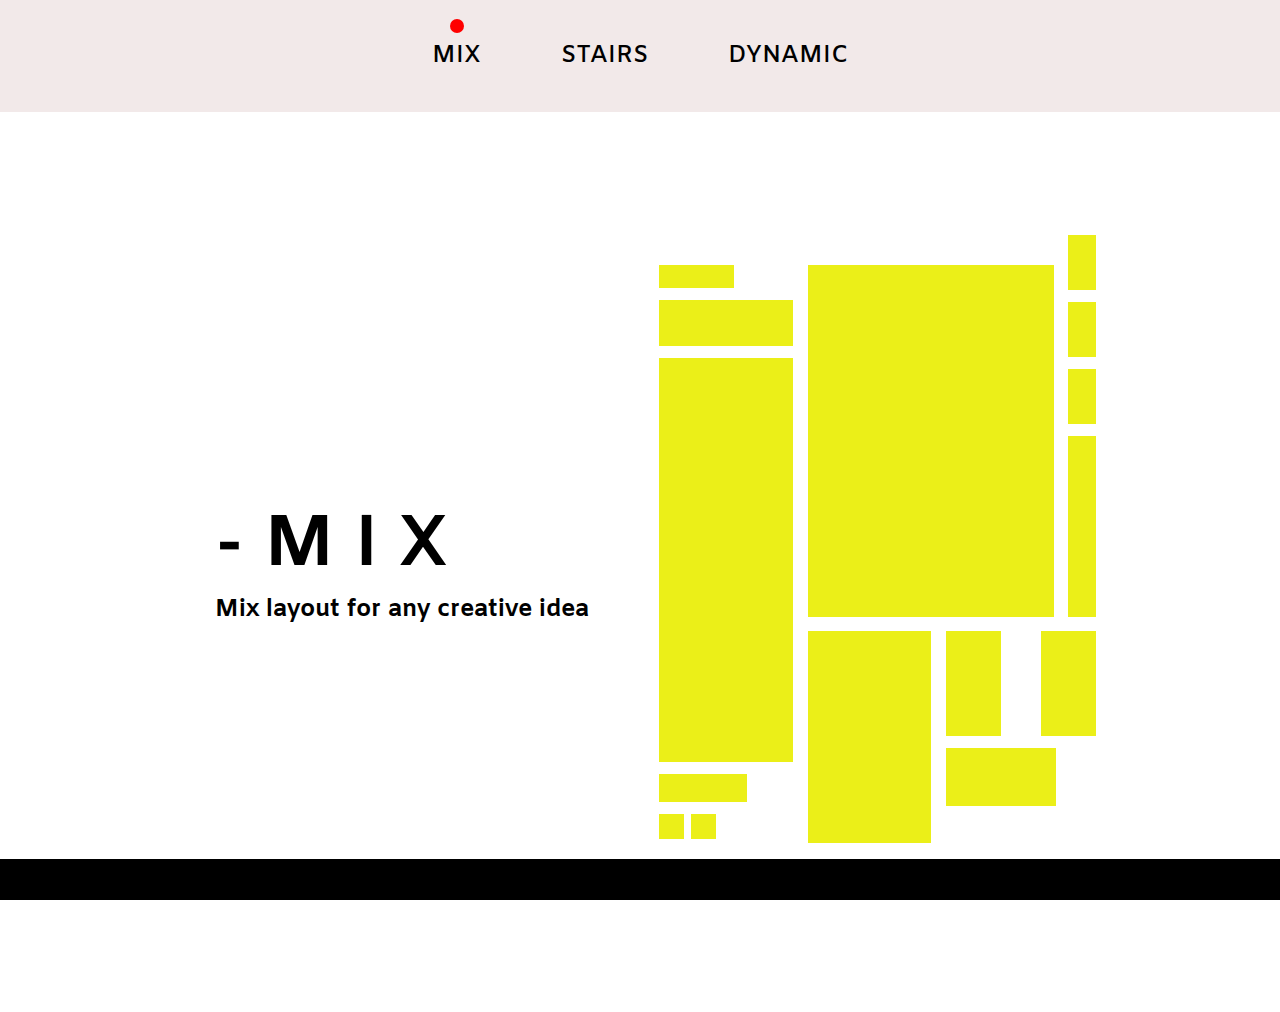
<file: index.html>
<!DOCTYPE html>
<html>
    <head>
        <link rel="stylesheet" href="css/styles.css">
        <link rel="stylesheet" href="https://fonts.googleapis.com/css?family=Amiko">
        <meta name="viewport" content="width=device-width,initial-scale=1.0">
        <title>Exercise 3 - Mix</title>
    </head>
    <body>
        <header>
            <ul>
                <li class="selected">MIX</li>
                <li><a href="layout2.html">STAIRS</a></li>
                <li><a href="layout3.html">DYNAMIC</a></li>
            </ul>
        </header>

        <main>
            <div id="Mix">
                <div>
                    <h1>- M I X</h1>
                    <h3>Mix layout for any creative idea</h3>
                </div>

                <div id="BoxWrapper">
                    <div class="ycontainer1">
                        <div class="ybox box1"></div>
                        <div class="ybox box2"></div>
                        <div class="ybox box3"></div>
                        <div class="ybox box4"></div>
                        <div class="bottom">
                            <div class="ybox box5"></div>
                            <div class="ybox box5"></div>
                        </div>
                    </div>
                    
                    <div class="column">
                        <div class="ycontainer2">
                            <div>
                                <div class="ybox box7"></div>
                            </div>
                            <div class="column_right">
                                <div class="ybox box8"></div>
                                <div class="ybox box8"></div>
                                <div class="ybox box8"></div>
                                <div class="ybox box9"></div>
                            </div>
                        </div>
                        
                        <div class="ycontainer3">
                            <div>
                                <div class="ybox box10"></div>
                            </div>
                            <div class="column_bottom">
                                <div class = "space">
                                    <div class="ybox box11"></div>
                                    <div class="ybox box11"></div>
                                </div>

                                <div>
                                    <div class="ybox box12"></div>
                                </div>
                            </div>
                        </div>
                    </div>
                </div>
            </div>
            <footer>
                
            </footer>
        </main>
    </body>
</html>
</file>
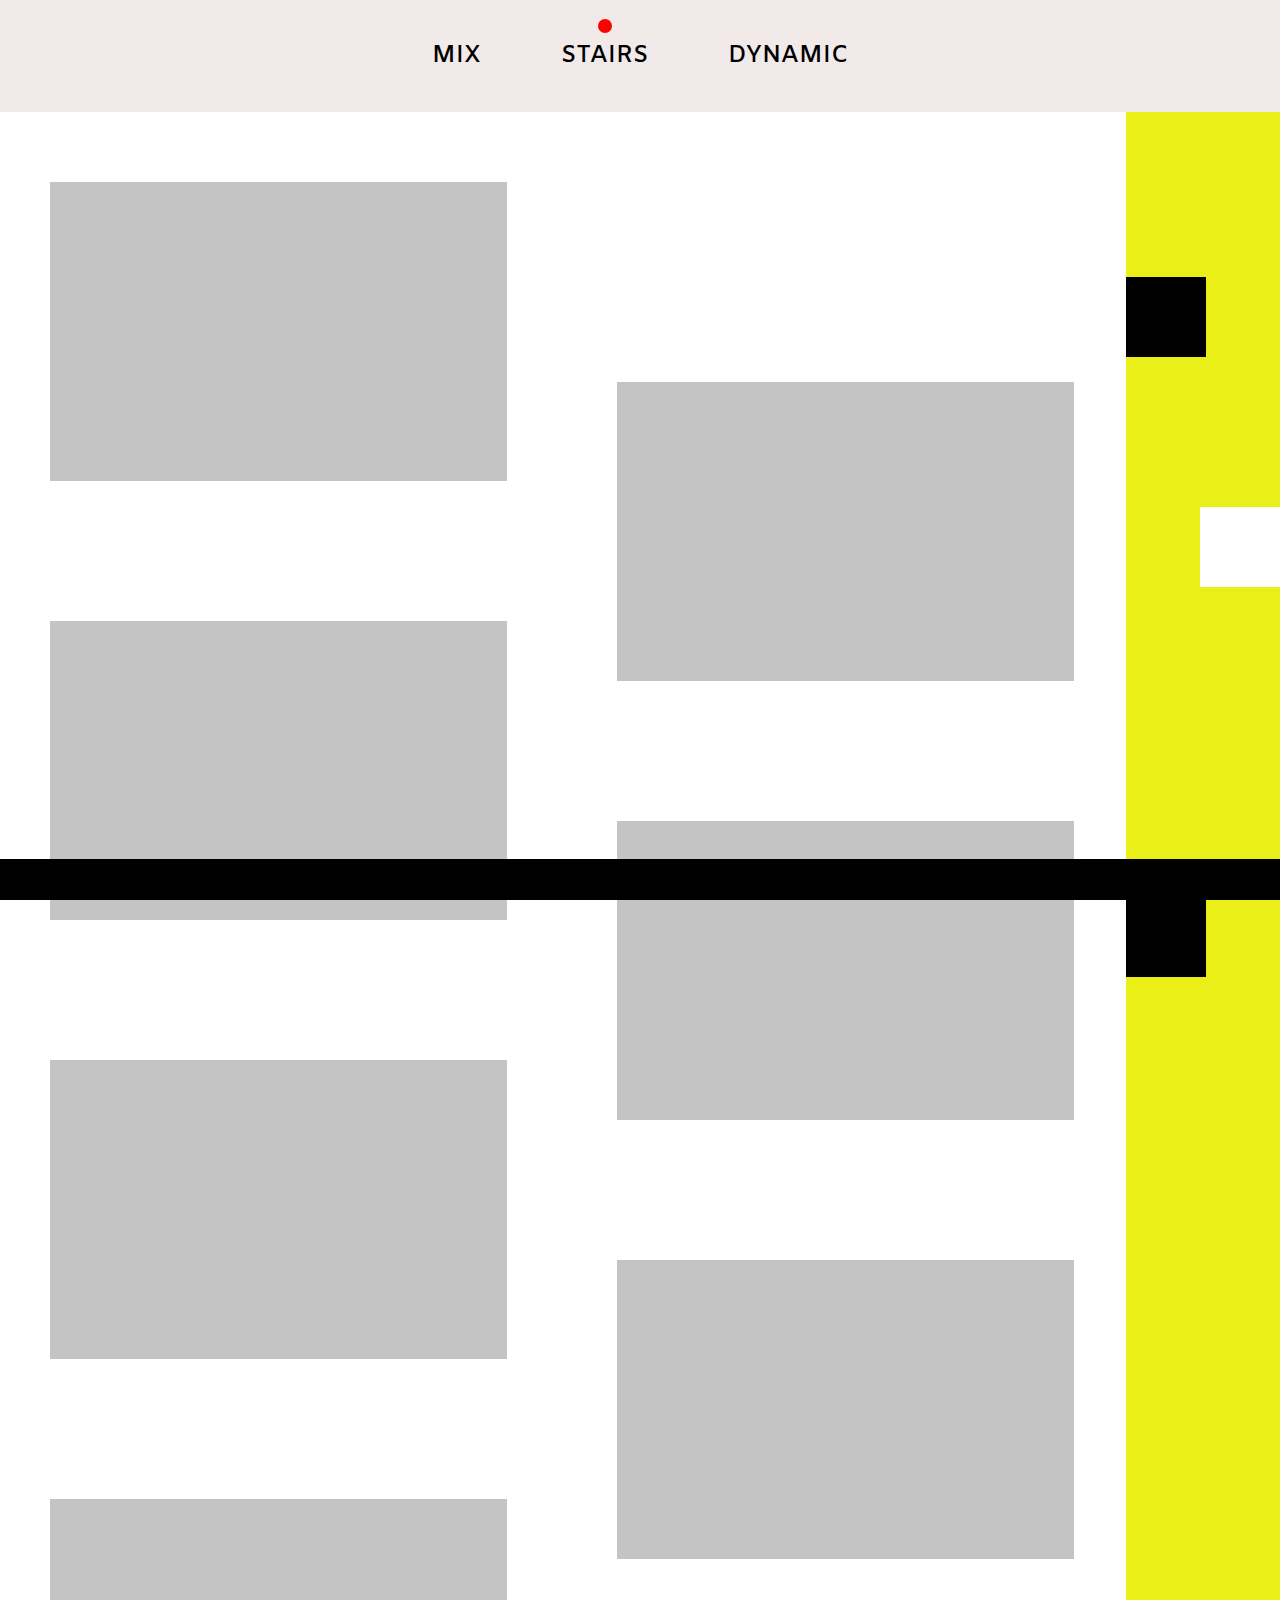
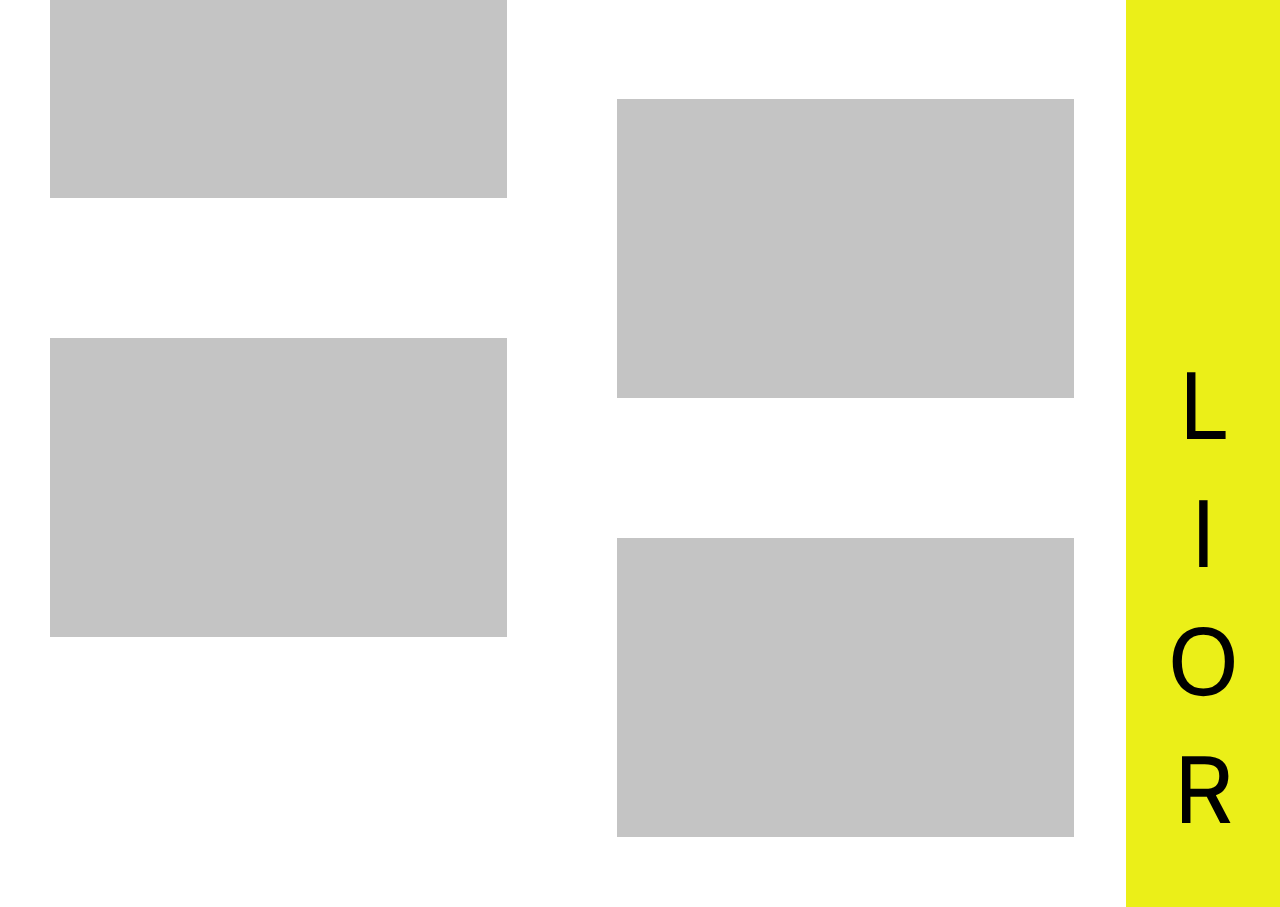
<file: layout2.html>
<!DOCTYPE html>
<html>
    <head>
        <link rel="stylesheet" href="css/styles.css">
        <link rel="stylesheet" href="https://fonts.googleapis.com/css?family=Amiko">
        <meta name="viewport" content="width=device-width,initial-scale=1.0">
        <title>Exercise 3 - Stairs</title>
    </head>
    <body>
        <header>
            <ul>
                <li><a href="index.html">MIX</a></li>
                <li class="selected">STAIRS</li>
                <li><a href="layout3.html">DYNAMIC</a></li>
            </ul>
        </header>

        <main>
            <div id="Wrapper">
                <div class="gray_boxes_wrap">
                    <div class="gray_right">
                        <div class="gbox"></div>
                        <div class="gbox"></div>
                        <div class="gbox"></div>
                        <div class="gbox"></div>
                        <div class="gbox"></div>
                    </div>
                    <div class="gray_left">
                        <div class="gbox"></div>
                        <div class="gbox"></div>
                        <div class="gbox"></div>
                        <div class="gbox"></div>
                        <div class="gbox"></div>
                    </div>
                </div>
                <div class="right_bar">
                    <div class="side_box_holder">
                        <div class="side_box box1 black"></div>
                        <div class="side_box box2 black"></div>
                        <div class="side_box box3"></div>
                    </div>
                    <div class="side_text_holder">
                        <a href="https://en.wikipedia.org/wiki/Photosynthesis" target="_blank">R</a>
                        <a href="https://en.wikipedia.org/wiki/Benjamin_Netanyahu" target="_blank">O</a>
                        <a href="https://en.wikipedia.org/wiki/MapleStory" target="_blank">I</a>
                        <a href="https://en.wikipedia.org/wiki/Pepe_the_Frog" target="_blank">L</a>
                    </div>
                </div>
            </div>


            <footer>
                
            </footer>
        </main>
    </body>
</html>
</file>
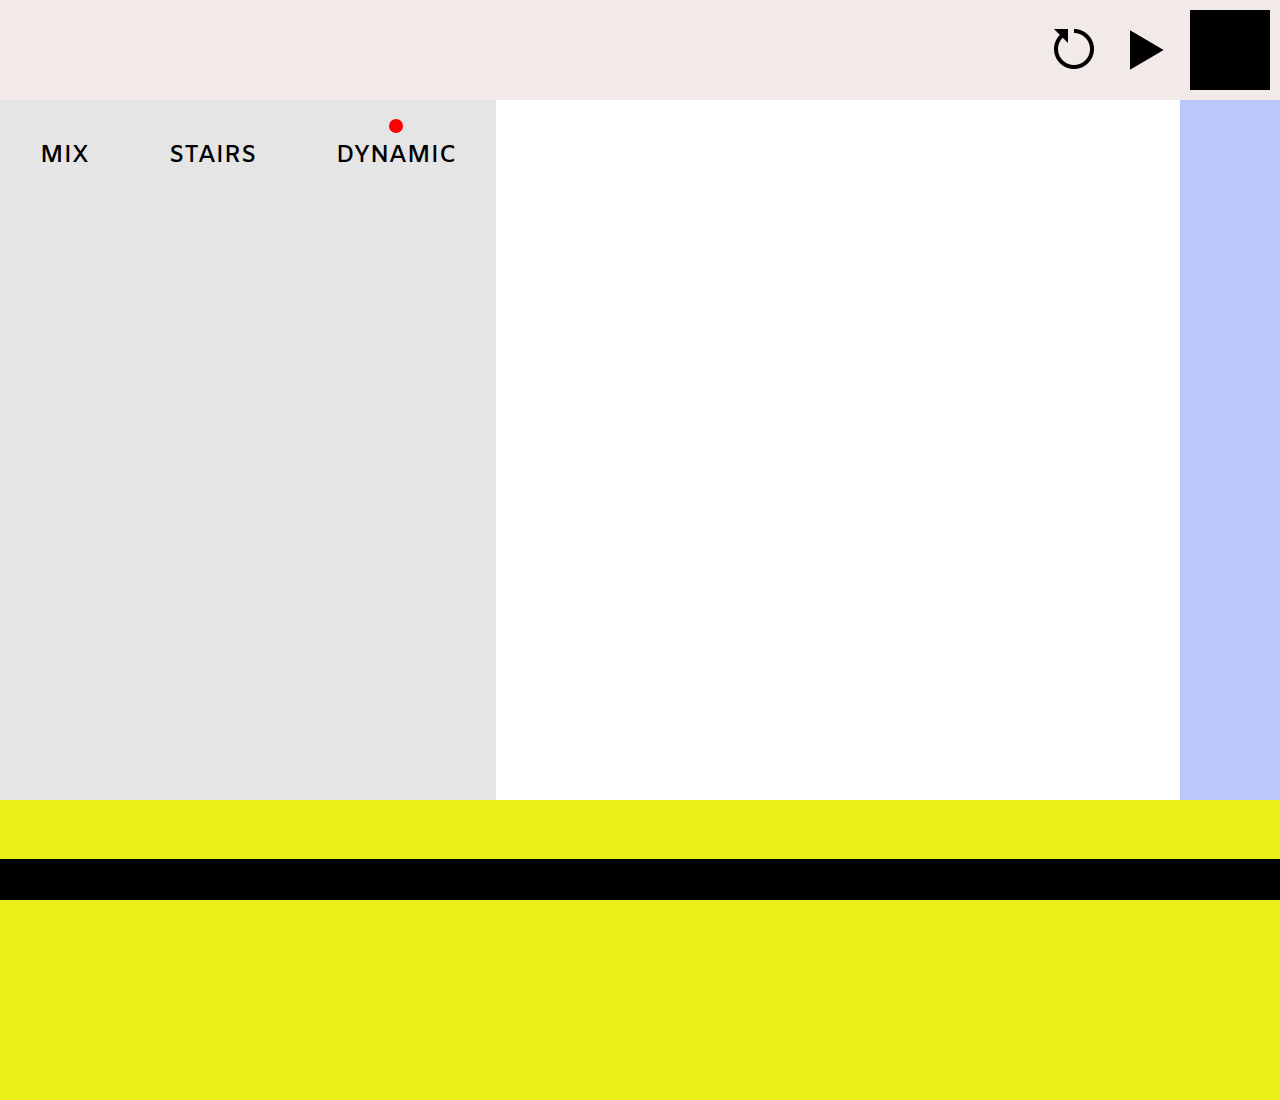
<file: layout3.html>
<!DOCTYPE html>
<html>
    <head>
        <link rel="stylesheet" href="css/styles.css">
        <link rel="stylesheet" href="https://fonts.googleapis.com/css?family=Amiko">
        <meta name="viewport" content="width=device-width,initial-scale=1.0">
        <title>Exercise 3 - Dynamic</title>
    </head>
    <body>
        <header class="head3">
            <div class="restart button"></div>
            <div class="play button"></div>
            <div class="side_box black bbox button"></div>
        </header>

        <main>
            <div id="Wrapper2">
                <div class="holder">
                    <div class="left_bar">
                        <ul>
                            <li><a href="index.html">MIX</a></li>
                            <li><a href="layout2.html">STAIRS</a></li>
                            <li class="selected">DYNAMIC</li>
                        </ul>
                    </div>
                    <div class="content_wrap"></div>
                    <div class="right_bar blue"></div>
                </div>
                <div class="yellow_section"></div>
            </div>
            <footer>

            </footer>
        </main>
        <script src="assets/game.js"></script>
    </body>
</html>
</file>
<file: css/styles.css>
* {font-family: 'Amiko';margin:0; padding:0;}

header, main, footer, nav, aside, section {
    display: block;
}
body {
    overflow-x: hidden;
}

a {
    text-decoration: none;
    color: #000000;
}

h1 {
    font-style: normal;
    font-weight: 700;
    font-size: 72px;
    line-height: 96px;
}

h3 {
    font-style: normal;
    font-weight: 700;
    font-size: 24px;
    line-height: 32px;
}

header {
    width: 100%;
    background-color: #F2E9E9;
    min-height: 100px;

}

header > ul, .left_bar > ul {
    font-style: normal;
    font-weight: 400;
    font-size: 24px;
    line-height: 32px;
    list-style-type: none;

    display: flex;
    justify-content: center;
    align-items: center; 
}

header > ul > li, .left_bar > ul > li {
    margin: 20px;
    padding: 20px;
    font-style: normal;
    font-weight: 550;
}

header > ul > li.selected, .left_bar > ul > li.selected {
    position: relative;
    list-style-type: none;
    margin: 20px;
    padding: 20px;
}

header > ul > li.selected::before, .left_bar > ul > li.selected::before {
    content: "";
    position: absolute;
    top: -1px;
    left: 50%;
    transform: translateX(-50%);
    width: 14px;
    height: 14px;
    border-radius: 50%;
    background-color: red;
}

header > ul > li > a:hover, .left_bar > ul > li > a:hover {
    position: relative;
}

header > ul > li > a::before, .left_bar > ul > li > a::before {
    content: "";
    position: absolute;
    top: -21px;
    left: 50%;
    transform: translateX(-50%);
    width: 14px;
    height: 14px;
    border-radius: 50%;
    background-color: transparent;
    transition: background-color 0.4s ease-in-out;
}

header > ul > li > a:hover::before, .left_bar > ul > li > a:hover::before {
    background-color: black;
}


/* Index Start */
#Mix {
    display: flex;
    width: 100%;
    height: 800px;
    justify-content: center;
    align-items: center;
    margin: 50px 50px;
}

#BoxWrapper {
    display: flex;
    padding: 20px 70px;
    justify-content: top;
    /* align-items: center; */
}

.ycontainer1 {
    display: flex;
    width: 134px;
    height: 624px;
    flex-direction: column;
    align-items: flex-start;
    margin-top: 30px;
}

.ybox {
    background-color: #EBEF18;
    margin-bottom: 12px;
}

.box1 {
    height: 23px;
    width: 75px;
}

.box2 {
    height: 46px;
    width: 134px;
}

.box3 {
    height: 404px;
    width: 134px;
}

.box4 {
    height: 28px;
    width: 88px;
}

.bottom {
    display: flex;
    justify-content: space-between;
}

.box5 {
    height: 25px;
    width: 25px;
    margin-right: 7px;
}

.column {
    display: flex;
    flex-direction: column;
    margin-left: 15px;
}

.ycontainer2 {
    display: flex;
    width: 288px;
    height: 396px;
    align-items: flex-start;
}

.box7 {
    height: 352px;
    width: 246px;
    margin-top: 30px;
}

.column_right {
    display: flex;
    flex-direction: column;
    align-items: flex-start;
    margin-left: 14px;
}

.box8 {
    height: 55px;
    width: 28px;
}

.box9 {
    height: 181px;
    width: 28px;
}

.ycontainer3 {
    display: flex;
    width: 288px;
    height: 212px;
    align-items: flex-start;
}

.box10 {
    width: 123px;
    height: 212px;
}

.column_bottom {
    width: 166px;
    display: flex;
    flex-direction: column;
    align-items: flex-start;
}

.space {
    width: 150px;
    display: flex;
    justify-content: space-between;
    margin-left: 15px;
}

.box11 {
    width: 55px;
    height: 105px;
}



.box12 {
    width: 110px;
    height: 58px;
    margin-left: 15px;
}
/* Index End */

/* Layout 2 Start */
#Wrapper {
    width: 100%;
    height: 100%;
    min-height: 1000px;
    display: flex;
    justify-content: space-between;
}

.gray_boxes_wrap {
    width: 80%;
    display: flex;
    justify-content: center;
    margin-left: 50px;
}

.gray_right {
    display: flex;
    flex-direction: column;
    align-items: flex-start;
}

.gray_left {
    display: flex;
    flex-direction: column;
    align-items: flex-start;
    margin-top: 200px;
}

.gbox {
    background-color: #C4C4C4;
    width: 457px;
    height: 299px;
    margin: 70px 55px;
}

.right_bar {
    flex: 1 0 100px;
    background-color: #EBEF18;
    max-width: 12%;

    display: flex;
    flex-direction: column;
    align-items: center;
}

.side_box_holder {
    width: 100%;
    height: 50%;
}

.side_text_holder {
    width: 100%;
    height: 50%;
    display: flex;
    flex-direction: column-reverse;
    align-items: center;
    margin-bottom: 45px;
}

.side_text_holder a{
    font-style: normal;
    font-weight: 400;
    font-size: 96px;
    line-height: 128px;
}

.side_box {
    height: 80px;
    width: 80px;
}

.black {
    background-color: #000000;
}

.side_box.box1 {
    position: relative;
    left: 0;
    top: 14%;
}

.side_box.box2 {
    position: relative;
    left: 0;
    top: 60%;
}

.side_box.box3 {
    background-color: #ffffff;
    position: relative;
    float: right;
    top: 20%;
}


/* Layout 2 End */

/* Layout 3 Start */
#Wrapper2 {
    width: 100%;
    height: 100%;
    min-height: 1000px;
    display: flex;
    flex-direction: column;
}

.head3 {
    display: flex;
    justify-content: flex-end;
    align-items: center;
}

.button {
    cursor: pointer;
}

.restart {
    height: 50px;
    width: 50px;
    background-image: url("../images/icons8-restart-48.png");
    margin: 10px 10px;
}

.play {
    height: 50px;
    width: 50px;
    background-image: url("../images/icons8-play-50.png");
    margin: 10px 10px;
}

.bbox {
    margin: 10px 10px;
}

.holder {
    width: 100%;
    min-height: 700px;
    height: 70%;
    display: flex;
    justify-content: center; 
}

.right_bar.blue {
    background-color: rgba(24, 71, 239, 0.3);
    min-width: 100px;
    height: 100%;
    min-height: inherit;
}

.left_bar {
    background-color: #E5E5E5;
    height: 100%;
    min-height: inherit;
}

.content_wrap {
    height: 100%;
    width: 100%;
    display: flex;
    flex-wrap: wrap;
}

.content_wrap > div {
    margin: 50px 50px;
}

.yellow_section {
    background-color: #EBEF18;
    width: 100%;
    min-height: 300px;
    height: 30%;
}

.bubble_message {
    position: relative;
    top: 60px;
    right: 10px;
    background-color: rgba(185, 185, 185, 0.8);
    color: white;
    border-radius: 5px;
    padding: 10px;
    font-size: 14px;
    font-weight: bold;
    z-index: 1;
}

.lightbox {
    position: fixed;
    top: 0;
    left: 0;
    width: 100%;
    height: 100%;
    background-color: rgba(0, 0, 0, 0.5);
    display: flex;
    justify-content: center;
    align-items: center;
    z-index: 999;
}

    .lightbox div {
    color: black;
    font-size: 36px;
    font-weight: bold;
    padding: 50px;
    background-color: rgb(126 255 171 / 80%);
    border-radius: 10px;
}


/* Layout 3 End */

/* Styles for mobile */
@media screen and (max-width: 768px) {
    #Wrapper2 {
        width: 100%;
        height: 100%;
        display: flex;
        flex-direction: column;
        min-height: 0;
    }

    .holder {
        flex-direction: column;
        align-items: center;
        min-height: 0;
    }

    .left_bar {
        background-color: #E5E5E5;
        width: 100%;
        min-height: 0;
    }

    .content_wrap {
        flex-basis: 100%;
        width: 100%;
        min-height: 500px;
    }

    .right_bar {
        display: none;
    }

    .yellow_section {
        background-color: #EBEF18;
        width: 100%;
        /* min-height: 300px; */
        height: 100%;
    }
}
footer {
    position: fixed;
    bottom: 0;
    width: 100%;
    height: 41px;
    background-color: black;
}
</file>
